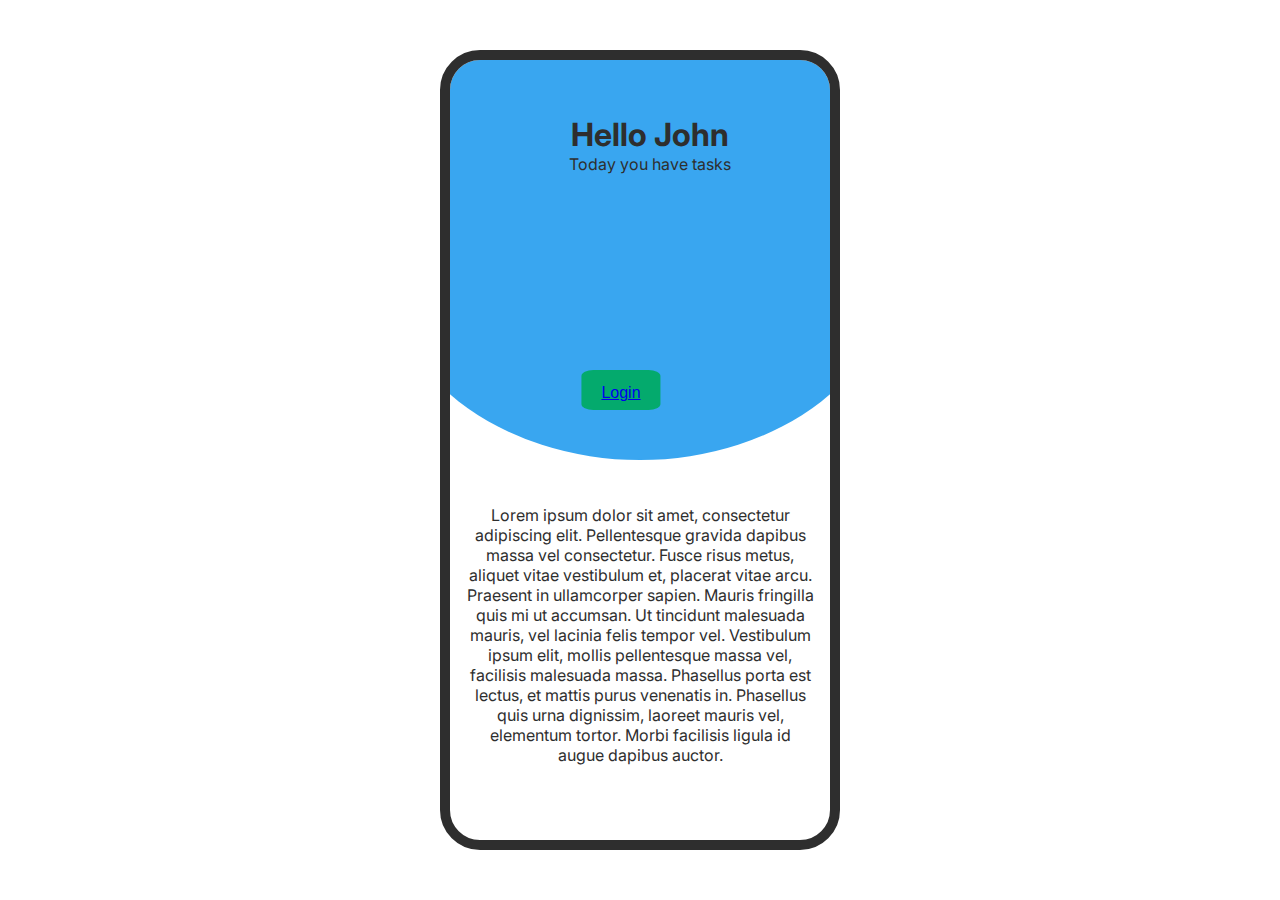
<file: index.html>
<!DOCTYPE html>
<html lang="en">
<head>
    <meta charset="UTF-8">
    <meta name="viewport" content="width=device-width, initial-scale=1.0">
    <link rel="stylesheet" href="styles.css" />
    <title>To do list</title>
   <!-- <style>
        body {font-family: Arial, Helvetica, sans-serif;}
        
        /* Full-width input fields */
        input[type=text], input[type=password] {
          width: 350px;
          padding: 12px 20px;
          margin: 8px 0;
          display: inline-block;
          border: 1px solid #ccc;
          box-sizing: border-box;
        }
        
        /* Set a style for all buttons */
        button {
          background-color: #04AA6D;
          color: white;
          padding: 14px 20px;
          margin: 8px 0;
          border: none;
          cursor: pointer;
          width: 100%;
        }
        
        button:hover {
          opacity: 0.8;
        }
        
        /* Extra styles for the cancel button */
        .cancelbtn {
          width: auto;
          padding: 10px 18px;
          background-color: #f44336;
        }
        
        /* Center the image and position the close button */
        .imgcontainer {
          text-align: center;
          margin: 24px 0 12px 0;
          position: relative;
        }
        
        img.avatar {
          width: 40%;
          border-radius: 50%;
        }
        
        .container {
          padding: 16px;
        }
        
        span.psw {
          float: right;
          padding-top: 16px;
        }
        
        /* The Modal (background) */
        .modal {
          display: none; /* Hidden by default */
          position: fixed; /* Stay in place */
          z-index: 1; /* Sit on top */
          left: 0;
          top: 0;
          width: 350px; /* Full width */
          height: 100%; /* Full height */
          overflow: auto; /* Enable scroll if needed */
          background-color: rgb(0,0,0); /* Fallback color */
          background-color: rgba(0,0,0,0.4); /* Black w/ opacity */
          padding-top: 60px;
        }
        
        /* Modal Content/Box */
        .modal-content {
          background-color: #fefefe;
          margin: 5% auto 15% auto; /* 5% from the top, 15% from the bottom and centered */
          border: 1px solid #888;
          width: 300px; /* Could be more or less, depending on screen size */
        }
        
        /* The Close Button (x) */
        .close {
          position: absolute;
          right: 25px;
          top: 0;
          color: #000;
          font-size: 35px;
          font-weight: bold;
        }
        
        .close:hover,
        .close:focus {
          color: red;
          cursor: pointer;
        }
        
        /* Add Zoom Animation */
        .animate {
          -webkit-animation: animatezoom 0.6s;
          animation: animatezoom 0.6s
        }
        
        @-webkit-keyframes animatezoom {
          from {-webkit-transform: scale(0)} 
          to {-webkit-transform: scale(1)}
        }
          
        @keyframes animatezoom {
          from {transform: scale(0)} 
          to {transform: scale(1)}
        }
        
        /* Change styles for span and cancel button on extra small screens */
        @media screen and (max-width: 300px) {
          span.psw {
             display: block;
             float: none;
          }
          .cancelbtn {
             width: 100%;
          }
        }
        </style> -->
    
</head>
<body>
    <div class="wrapper">
        <div class="screen-backdrop"></div>
        <div class="welcome">
            <div class="content">
                <div class="container1">
                    <h1>Hello John</h1>
                    <p>Today you have tasks</p>  
                </div>
                <div class="container2">
                    <div class="center">
                        <button onclick="document.getElementById('id01').style.display='block'">
                            <a href="blog.html">Login</a>
                             
                            </button>
                    </div>
                </div>
                <!-- <div id="id01" class="modal">
  
                    <form class="modal-content animate" action="/action_page.php" method="post">
                      <div class="imgcontainer">
                        <span onclick="document.getElementById('id01').style.display='none'" class="close" title="Close Modal">&times;</span>
                        <img src="img_avatar2.png" alt="Avatar" class="avatar">
                      </div>
                  
                      <div class="container">
                        <label for="uname"><b>Username</b></label>
                        <input type="text" placeholder="Enter Username" name="uname" required>
                  
                        <label for="psw"><b>Password</b></label>
                        <input type="password" placeholder="Enter Password" width="300px" name="psw" required>
                          
                        <button type="submit">Login</button>
                        <label>
                          <input type="checkbox" checked="checked" name="remember"> Remember me
                        </label>
                      </div>
                  
                      <div class="container" style="background-color:#f1f1f1">
                        <button type="button" onclick="document.getElementById('id01').style.display='none'" class="cancelbtn">Cancel</button>
                        <span class="psw">Forgot <a href="#">password?</a></span>
                      </div>
                    </form>
                  </div>
                  
                  <script>
                  // Get the modal
                  var modal = document.getElementById('id01');
                  
                  // When the user clicks anywhere outside of the modal, close it
                  window.onclick = function(event) {
                      if (event.target == modal) {
                          modal.style.display = "none";
                      }
                  }
                  </script>
                  
            </div> -->
            <div class="container3">
                 <p>Lorem ipsum dolor sit amet, consectetur adipiscing elit. Pellentesque gravida dapibus massa vel consectetur. Fusce risus metus, aliquet vitae vestibulum et, placerat vitae arcu. Praesent in ullamcorper sapien. Mauris fringilla quis mi ut accumsan. Ut tincidunt malesuada mauris, vel lacinia felis tempor vel. Vestibulum ipsum elit, mollis pellentesque massa vel, facilisis malesuada massa. Phasellus porta est lectus, et mattis purus venenatis in. Phasellus quis urna dignissim, laoreet mauris vel, elementum tortor. Morbi facilisis ligula id augue dapibus auctor.</p>
            </div>
        </div>
    </div>
</body>
</html>
</file>
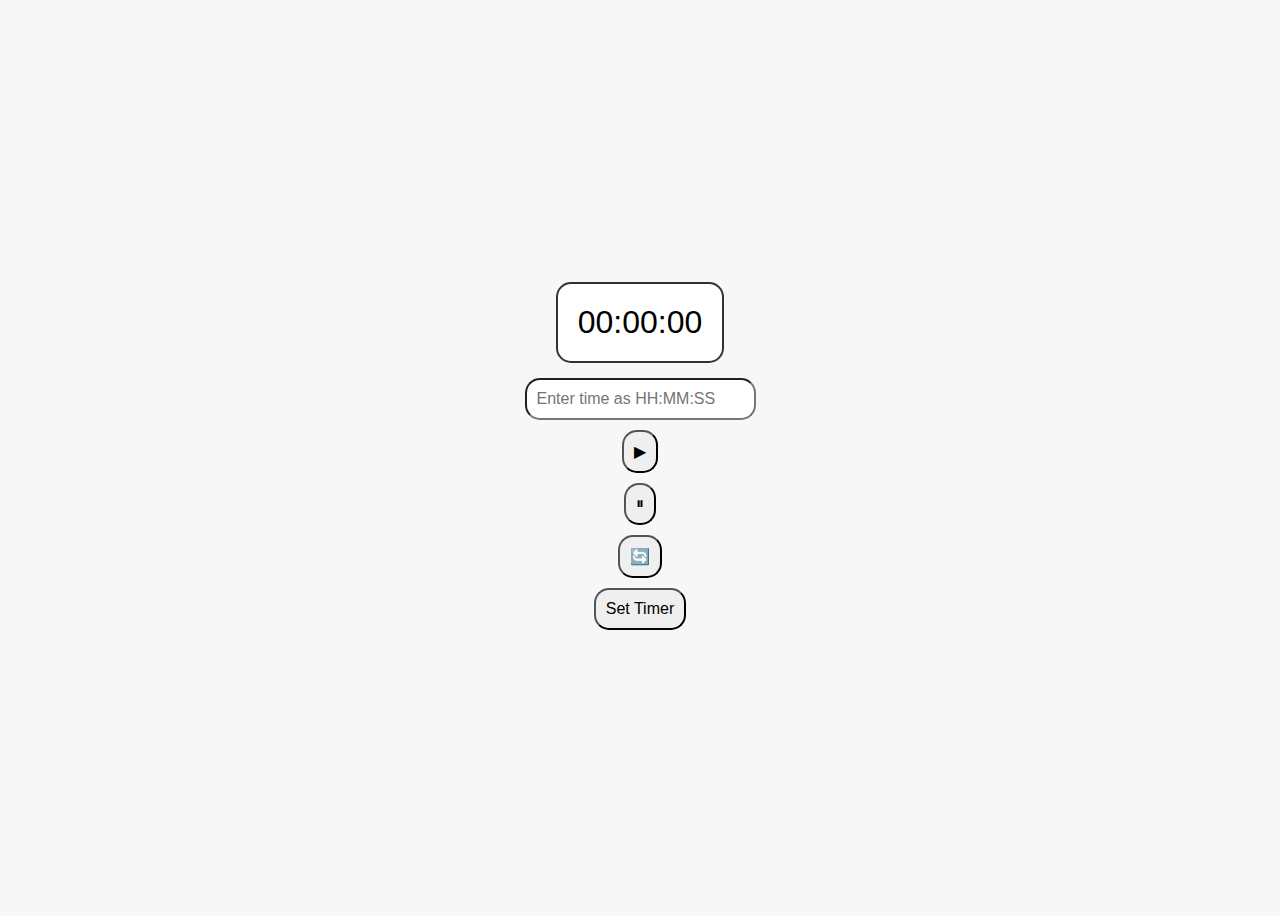
<file: timer.html>
<!DOCTYPE html>
<html lang="en">
<head>
<meta charset="UTF-8">
<meta name="viewport" content="width=device-width, initial-scale=1.0">
<title>Stopwatch & Timer</title>
<style>
  body {
    display: flex;
    flex-direction: column;
    justify-content: center;
    align-items: center;
    height: 100vh;
    background-color: #f7f7f7;
    font-family: Arial, sans-serif;
  }
  #timer {
    font-size: 2em;
    border: 2px solid #333;
    padding: 20px;
    background-color: #fff;
    margin-bottom: 10px;
    border-radius: 15px; /* Rounded edges */
  }
  button {
    font-size: 1em;
    padding: 10px;
    margin: 5px;
    border-radius: 15px; /* Rounded edges */
  }
  /* Additional styles for specific buttons */
  #startButton:before {
    content: '▶';
  }
  #stopButton:before {
    content: '⏸';
  }
  #resetButton:before {
    content: '🔄';
  }
  input[type="text"] {
    font-size: 1em;
    padding: 10px;
    margin: 5px;
    border-radius: 15px; /* Rounded edges */
  }
</style>
</head>
<body>
<div id="timer">00:00:00</div>
<input type="text" id="countdownInput" placeholder="Enter time as HH:MM:SS" />
<button id="startButton"></button>
<button id="stopButton"></button>
<button id="resetButton"></button>
<button id="countdownButton">Set Timer</button>


<script>
  let seconds = 0, minutes = 0, hours = 0;
  let timerInterval;
  const timerElement = document.getElementById('timer');
  const countdownInput = document.getElementById('countdownInput');

  function updateTimerDisplay() {
    timerElement.textContent = 
      (hours ? (hours > 9 ? hours : "0" + hours) : "00") + ":" +
      (minutes ? (minutes > 9 ? minutes : "0" + minutes) : "00") + ":" +
      (seconds > 9 ? seconds : "0" + seconds);
  }

  function updateCountdown() {
    if (seconds > 0 || minutes > 0 || hours > 0) {
      seconds--;
      if (seconds < 0 && (minutes > 0 || hours > 0)) {
        minutes--;
        seconds = 59;
      }
      if (minutes < 0 && hours > 0) {
        hours--;
        minutes = 59;
      }
      updateTimerDisplay();
    } else {
      clearInterval(timerInterval);
      timerInterval = null;
      alert('Countdown finished!');
    }
  }

  document.getElementById('startButton').addEventListener('click', function() {
    if (!timerInterval) {
      timerInterval = setInterval(updateCountdown, 1000);
    }
  });

  document.getElementById('stopButton').addEventListener('click', function() {
    clearInterval(timerInterval);
    timerInterval = null;
  });

  document.getElementById('resetButton').addEventListener('click', function() {
    clearInterval(timerInterval);
    timerInterval = null;
    seconds = 0; minutes = 0; hours = 0;
    updateTimerDisplay();
  });

  document.getElementById('countdownButton').addEventListener('click', function() {
    const timeParts = countdownInput.value.split(':');
    if (timeParts.length === 3) {
      hours = parseInt(timeParts[0]);
      minutes = parseInt(timeParts[1]);
      seconds = parseInt(timeParts[2]);
      if (!isNaN(hours) && !isNaN(minutes) && !isNaN(seconds)) {
        clearInterval(timerInterval);
        timerInterval = null;
        timerInterval = setInterval(updateCountdown, 1000);
      } else {
        alert('Please enter a valid time as HH:MM:SS.');
      }
    } else {
      alert('Please enter the time in HH:MM:SS format.');
    }
  });
</script>
</body>
</html>
</file>
<file: styles.css>
@import url(https://fonts.googleapis.com/css?family=Inter:100,200,300,regular,500,600,700,800,900);

* {
    margin: 0;
    padding: 0;
    box-sizing: border-box;
}

body {
    min-height: 100vh;
    display: flex;
    align-items: center;
    justify-content: center;
    color: #2e2e2e;
    font-family: "Inter", sans-serif;
    background-color: #fff;
}

.wrapper {
    position: relative;
    height: 100vh;
    width: 100%;
    overflow: hidden;
    padding: 30px 0;
    display: flex;
}

@media (min-width:768px) {
    .wrapper {
        height: 50rem;
        width: 25rem;
        border-radius: 40px;
        border: 10px solid #2e2e2e;
    }
}

.screen-backdrop {
    width: 135%;
    height: 25rem;
    position: absolute;
    top: 0;
    left: 50%;
    transform: translateX(-50%);
    border-radius: 0 0 50% 50%;
    background-color: #39a6f0;
    z-index: -1;
    transition: all 0.3s;
}

.container1 {
    margin: 25px;
    width: 350px;
    height: 250px;
    
}

p{
    text-align: center;
}
h1{
    text-align: center;
}

.container2 {
    margin: 25px;
    width: 350px;
    height: 90px;
    
}

.center {
    margin: 0;
    position: absolute;
    left: 45%;
    -ms-transform: translate(-50%, -50%);
    transform: translate(-50%, -50%);
}

.container3 {
    margin: 15px;
    width: 350px;
    height: auto;
}
button{
    width: 250%;
    height: 40px;
    border-radius: 15%;
    font-size: 100%;
    background-color: rgb(15, 125, 59);
    color: #fff;
    border: none;

}


/* Bordered form */
form {
    border: 3px solid #f1f1f1;
  }
  
  /* Full-width inputs */
  input[type=text], input[type=password] {
    width: 100%;
    padding: 12px 20px;
    margin: 8px 0;
    display: inline-block;
    border: 1px solid #ccc;
    box-sizing: border-box;
  }
  
  /* Set a style for all buttons */
  button {
    background-color: #04AA6D;
    color: white;
    padding: 14px 20px;
    margin: 8px 0;
    border: none;
    cursor: pointer;
    width: 100%;
  }
  
  /* Add a hover effect for buttons */
  button:hover {
    opacity: 0.8;
  }
  
  /* Extra style for the cancel button (red) */
  .cancelbtn {
    width: auto;
    padding: 10px 18px;
    background-color: #f44336;
  }
  
  /* Center the avatar image inside this container */
  .imgcontainer {
    text-align: center;
    margin: 24px 0 12px 0;
  }
  
  /* Avatar image */
  img.avatar {
    width: 40%;
    border-radius: 50%;
  }
  
  /* Add padding to containers */
  .container {
    padding: 16px;
  }
  
  /* The "Forgot password" text */
  span.psw {
    float: right;
    padding-top: 16px;
  }
  
  /* Change styles for span and cancel button on extra small screens */
  @media screen and (max-width: 300px) {
    span.psw {
      display: block;
      float: none;
    }
    .cancelbtn {
      width: 100%;
    }
  }
</file>
